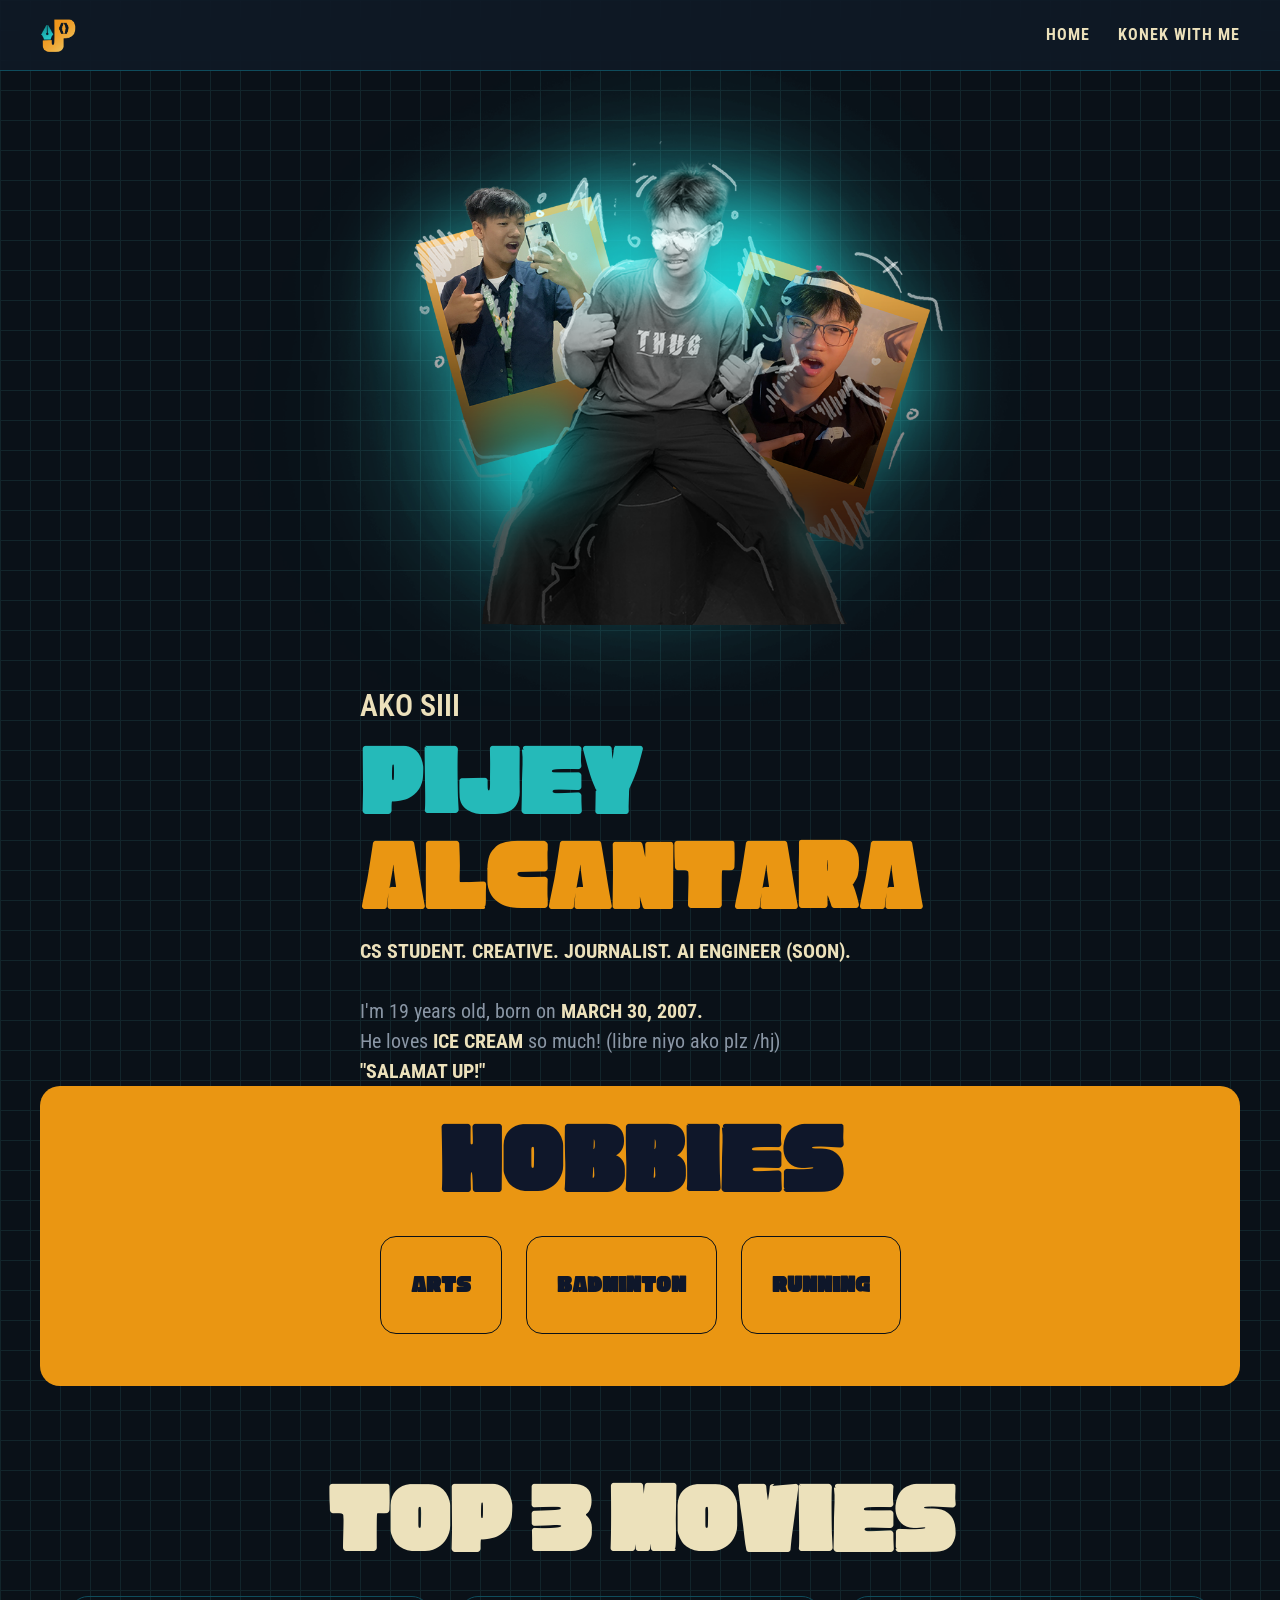
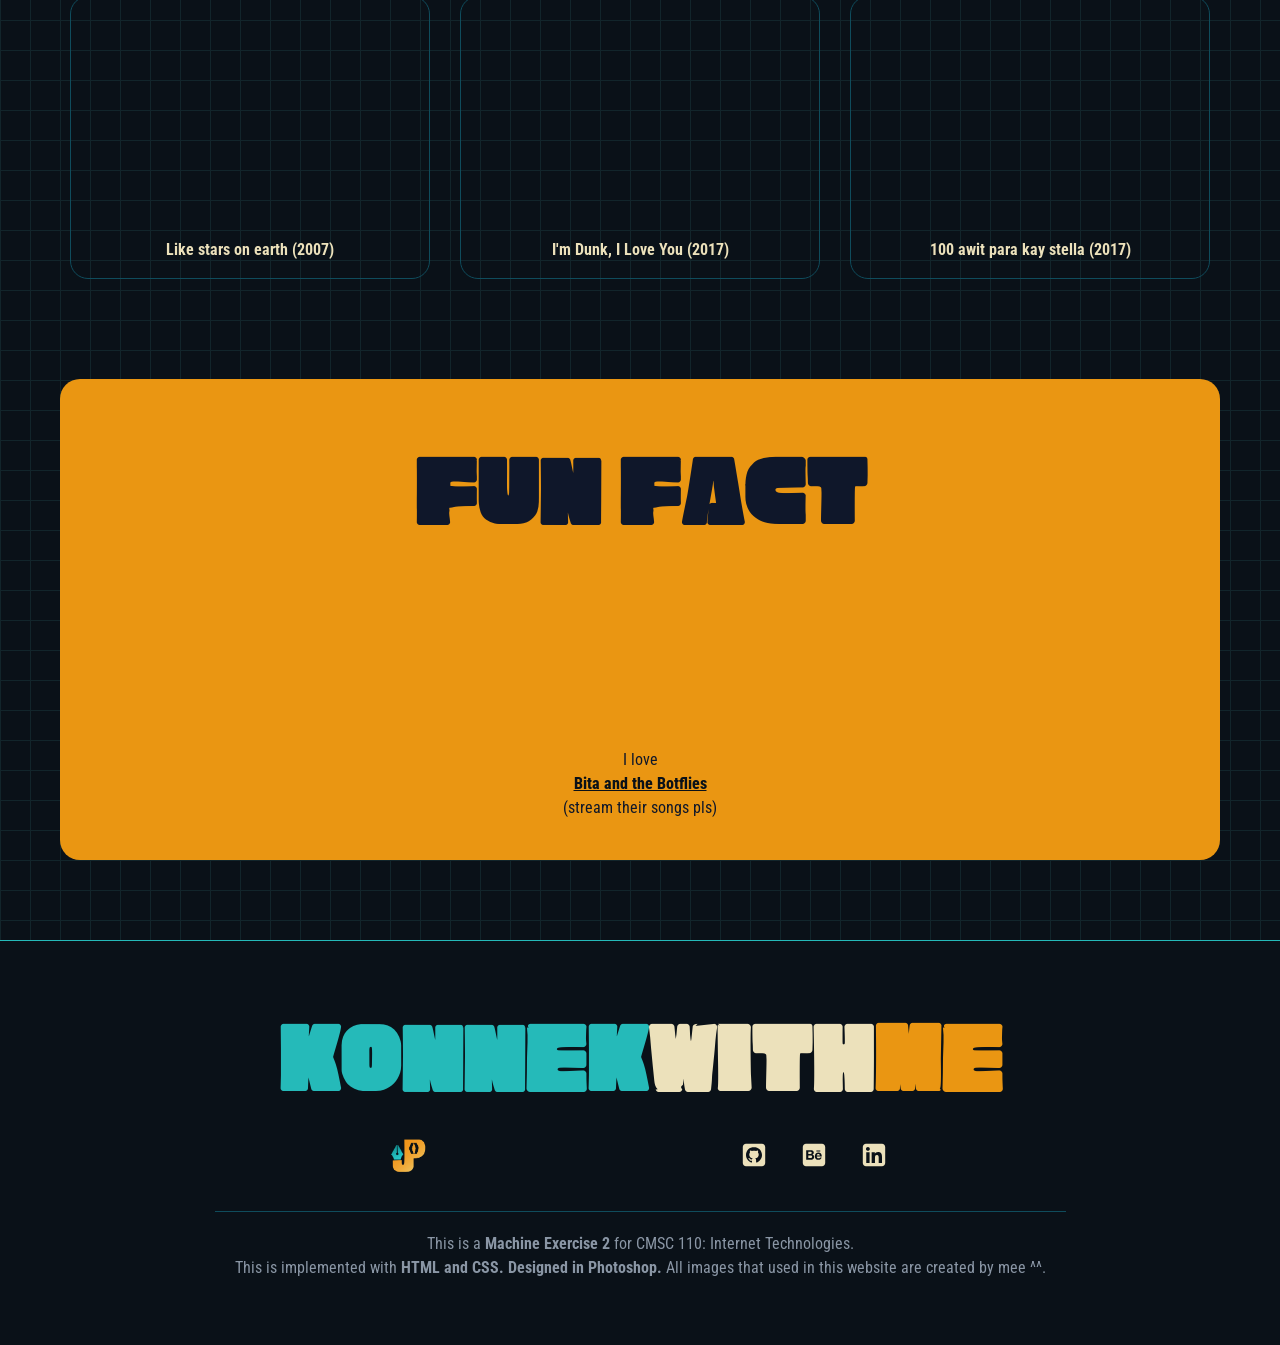
<file: index.html>
<!DOCTYPE html>
<html>
<head>
    <title> Pijey Alcantara </title>
    <link rel="stylesheet" href="styles_me2.css">
    <link rel="icon" href="assets/logo.png" type="image/gif" sizes="16x16">
</head>

<body>

    <nav class="navbar">
        <div class="navbar_container">
            <a class="navbar_logo" href="index.html"><img src="assets/logo.png" alt="personal logo"></a>
            <div class="navbar_items">
                <a class="navbar_link" href="index.html">Home</a>
                <a class="navbar_link" href="#Connect">Konek with me</a>
            </div>
        </div>
    </nav>

    <main>

        <section class = "hero">
            <div class = "hero_container">
                <div class = "hero_picture">
                    <img src="assets/my_profile.png" alt="Pijey Alcantara hero image">
                </div>
                <div class = "hero_text">
                    <h3> AKO SIII</h3>
                    <h1 id="name"> PIJEY </h1>
                    <h1 id="surname"> ALCANTARA </h1>
                    <p>
                        <b> CS student. creative. journalist. AI Engineer (soon). </b> <br><br>
                        I'm 19 years old, born on <b>March 30, 2007.</b><br>
                        He loves <b> ICE CREAM</b> so much! (libre niyo ako plz /hj)<br>
                        <b><bdo dir = "rtl">
                            "!PU tamalas"
                        </bdo></b>
                    </p>
                </div>
            </div>
        </section>

        <section class="hobbies">
            <h1 class="subsec"> HOBBIES </h1>
            <div class = "hobbies_container">
                <div class = "hobbies_span">
                    <h1> Arts </h1>
                </div>
                <div class = "hobbies_span">
                    <h1> Badminton </h1>
                </div>
                <div class = "hobbies_span">
                    <h1> Running </h1>
                </div>
            </div>
        </section>

        <section class="movies">
            <h1 class="subsec"> TOP 3 MOVIES </h1>
            <div class = "movies_container">
                <div class = "movies_span">
                    <div class = "movies_card">
                        <iframe width="560" height="315" src="https://www.youtube.com/embed/nVgqj2bzrUo?si=PjDIliEtyta1zpU-" title="YouTube video player" frameborder="0" allow="accelerometer; autoplay; clipboard-write; encrypted-media; gyroscope; picture-in-picture; web-share" referrerpolicy="strict-origin-when-cross-origin" allowfullscreen></iframe>
                        <a href = "https://youtu.be/nVgqj2bzrUo" target="_blank"> Like stars on earth (2007)  </a>
                    </div>
                    <div class = "movies_card">
                        <iframe width="560" height="315" src="https://www.youtube.com/embed/SiZ1hDkjrno?si=MzkJuvckCLCW7NJZ" title="YouTube video player" frameborder="0" allow="accelerometer; autoplay; clipboard-write; encrypted-media; gyroscope; picture-in-picture; web-share" referrerpolicy="strict-origin-when-cross-origin" allowfullscreen></iframe>
                        <a href = "https://youtu.be/SiZ1hDkjrno" target="_blank"> I'm Dunk, I Love You (2017)  </a>
                    </div>
                    <div class = "movies_card">
                        <iframe width="560" height="315" src="https://www.youtube.com/embed/wbPw-bQbgSQ?si=dsOhOVsEjvOOtlq5" title="YouTube video player" frameborder="0" allow="accelerometer; autoplay; clipboard-write; encrypted-media; gyroscope; picture-in-picture; web-share" referrerpolicy="strict-origin-when-cross-origin" allowfullscreen></iframe>
                        <a href = "https://youtu.be/wbPw-bQbgSQ" target="_blank"> 100 awit para kay stella (2017)  </a>

                    </div>
                </div>
            </div>
        </section>

        <section class="funfact">
            <div class = "funfact_container">
                <div class = "funfact_span">
                    <div class = "funfact_text">
                        <h1 class="subsec"> Fun Fact </h1>
                    </div>
                    <div class = "funfact_content">
                        <iframe data-testid="embed-iframe" style="border-radius:12px" src="https://open.spotify.com/embed/artist/6wQbHETCxSB5DY6ujtAeZ3?utm_source=generator&theme=0&si=032bd116d1d144ac" width="100%" height="152" frameBorder="0" allowfullscreen="" allow="autoplay; clipboard-write; encrypted-media; fullscreen; picture-in-picture" loading="lazy"></iframe>
                    </div>
                    I love
                    <a href="https://open.spotify.com/artist/6wQbHETCxSB5DY6ujtAeZ3" target="_blank">
                        Bita and the Botflies
                    </a>
                    (stream their songs pls)
                </div>
            </div>
        </section>


    </main>

    <footer class="footer" id="Connect">
        <div class="footer_containertop">

            <div class="footer_konek">
                <h1 class="subsec"><a id="konnek_foot">Konnek </a>with <a id="me">me</a></h1>
            </div>

            <div class="footer_container">
                <div class="footer_item" >
                    <a class="navbar_logo" id="foot_logo" href="index.html"><img src="assets/logo.png" alt="personal logo"></a><br>
                </div>


                <div class="footer_item">
                    <a class="footer_logo" href = "https://github.com/pj-crtvs" target="_blank"> <svg xmlns="http://www.w3.org/2000/svg" viewBox="0 0 640 640"><!--!Font Awesome Free 7.3.1 by @fontawesome - https://fontawesome.com License - https://fontawesome.com/license/free Copyright 2026 Fonticons, Inc.--><path d="M480 96C515.3 96 544 124.7 544 160L544 480C544 515.3 515.3 544 480 544L160 544C124.7 544 96 515.3 96 480L96 160C96 124.7 124.7 96 160 96L480 96zM319.7 160C231.3 160 160 232.2 160 320.6C160 390 204.1 447.5 263.4 469C271.8 472.1 280 466.5 280 458.1L280 433.1C275.6 435 270 436.2 265 436.2C244.4 436.2 232.2 425 223.4 404C220 395.6 216.2 390.6 209 389.6C205.3 389.3 204 387.7 204 385.8C204 382.1 210.2 379.2 216.5 379.2C225.6 379.2 233.4 384.8 241.5 396.4C247.7 405.5 254.3 409.5 262.1 409.5C269.9 409.5 274.9 406.7 282.1 399.5C287.4 394.2 291.5 389.5 295.2 386.4C253.9 381.4 224.9 351.7 224.9 313.3C224.9 297.7 230.5 280.8 239.9 269.5C235.8 259.2 236.5 237.3 241.1 228.3C253.6 226.7 270.5 233.3 280.5 242.4C292.4 238.7 304.9 236.8 320.2 236.8C335.5 236.8 348 238.7 359.3 242.1C369 233.3 386.2 226.8 398.7 228.3C403.1 236.7 403.7 258.6 399.6 269.2C409.6 281.1 414.9 297 414.9 313.3C414.9 351.7 385.8 380.8 344 386.1C354.6 393 361.8 408 361.8 425.2L361.8 457.7C361.8 467.1 369.6 472.4 379 468.6C435.6 447 479.9 390.5 479.9 320.5C479.9 232.1 408 159.9 319.6 159.9z"/> </svg> </a>
                    <a class="footer_logo" href = "https://www.behance.net/pj_alcantara" target="_blank"> <svg xmlns="http://www.w3.org/2000/svg" viewBox="0 0 640 640"><!--!Font Awesome Free 7.3.1 by @fontawesome - https://fontawesome.com License - https://fontawesome.com/license/free Copyright 2026 Fonticons, Inc.--><path d="M251.3 382.4C268.5 382.4 282.5 376.3 282.5 357C282.5 337.3 270.8 329.6 252.2 329.5L206.2 329.5L206.2 382.4L251.3 382.4zM245.9 252.8L206.3 252.8L206.3 297.6L249 297.6C264.1 297.6 274.8 291 274.8 274.7C274.8 257 261.1 252.8 245.9 252.8zM375.4 327.6L437.6 327.6C435.9 309.1 426.3 297.9 407.1 297.9C388.8 297.9 376.6 309.3 375.4 327.6zM480 96L160 96C124.7 96 96 124.7 96 160L96 480C96 515.3 124.7 544 160 544L480 544C515.3 544 544 515.3 544 480L544 160C544 124.7 515.3 96 480 96zM445.5 249L367.7 249L367.7 230.1L445.5 230.1L445.5 249zM289.7 307.7C313.3 314.4 324.7 335.2 324.7 359.3C324.7 398.3 292 415 257.1 415.2L164 415.2L164 223.2L254.5 223.2C287.4 223.2 315.9 232.5 315.9 270.7C315.9 290 306.9 299.5 289.7 307.7zM408.4 269.1C451.9 269.1 476 303.4 476 344.5C476 346.1 475.9 347.8 475.8 349.5C475.8 350.3 475.7 351 475.7 351.7L375.5 351.7C375.5 373.9 387.2 387 409.6 387C421.2 387 436.1 380.8 439.8 368.9L473.5 368.9C463.1 400.8 441.6 415.7 408.4 415.7C364.6 415.7 337.3 386 337.3 342.7C337.3 300.9 366 269.1 408.4 269.1z"/></svg> </a>
                    <a class="footer_logo" href = "https://www.linkedin.com/in/fernando-alcantara-jr-5232b7362/" target="_blank"> <svg xmlns="http://www.w3.org/2000/svg" viewBox="0 0 640 640"><path d="M160 96C124.7 96 96 124.7 96 160L96 480C96 515.3 124.7 544 160 544L480 544C515.3 544 544 515.3 544 480L544 160C544 124.7 515.3 96 480 96L160 96zM165 266.2L231.5 266.2L231.5 480L165 480L165 266.2zM236.7 198.5C236.7 219.8 219.5 237 198.2 237C176.9 237 159.7 219.8 159.7 198.5C159.7 177.2 176.9 160 198.2 160C219.5 160 236.7 177.2 236.7 198.5zM413.9 480L413.9 376C413.9 351.2 413.4 319.3 379.4 319.3C344.8 319.3 339.5 346.3 339.5 374.2L339.5 480L273.1 480L273.1 266.2L336.8 266.2L336.8 295.4L337.7 295.4C346.6 278.6 368.3 260.9 400.6 260.9C467.8 260.9 480.3 305.2 480.3 362.8L480.3 480L413.9 480z"/></svg> </a>
                </div>
            </div>
            <div class="footer_item" id="description">
                <p>
                    This is a <b>Machine Exercise 2</b> for CMSC 110: Internet Technologies. <br>
                    This is implemented with <b> HTML and CSS. Designed in Photoshop.</b>
                    All images that used in this website are created by mee ^^.
                </p>
            </div>
        </div>
    </footer>
</body>

</html>
</file>
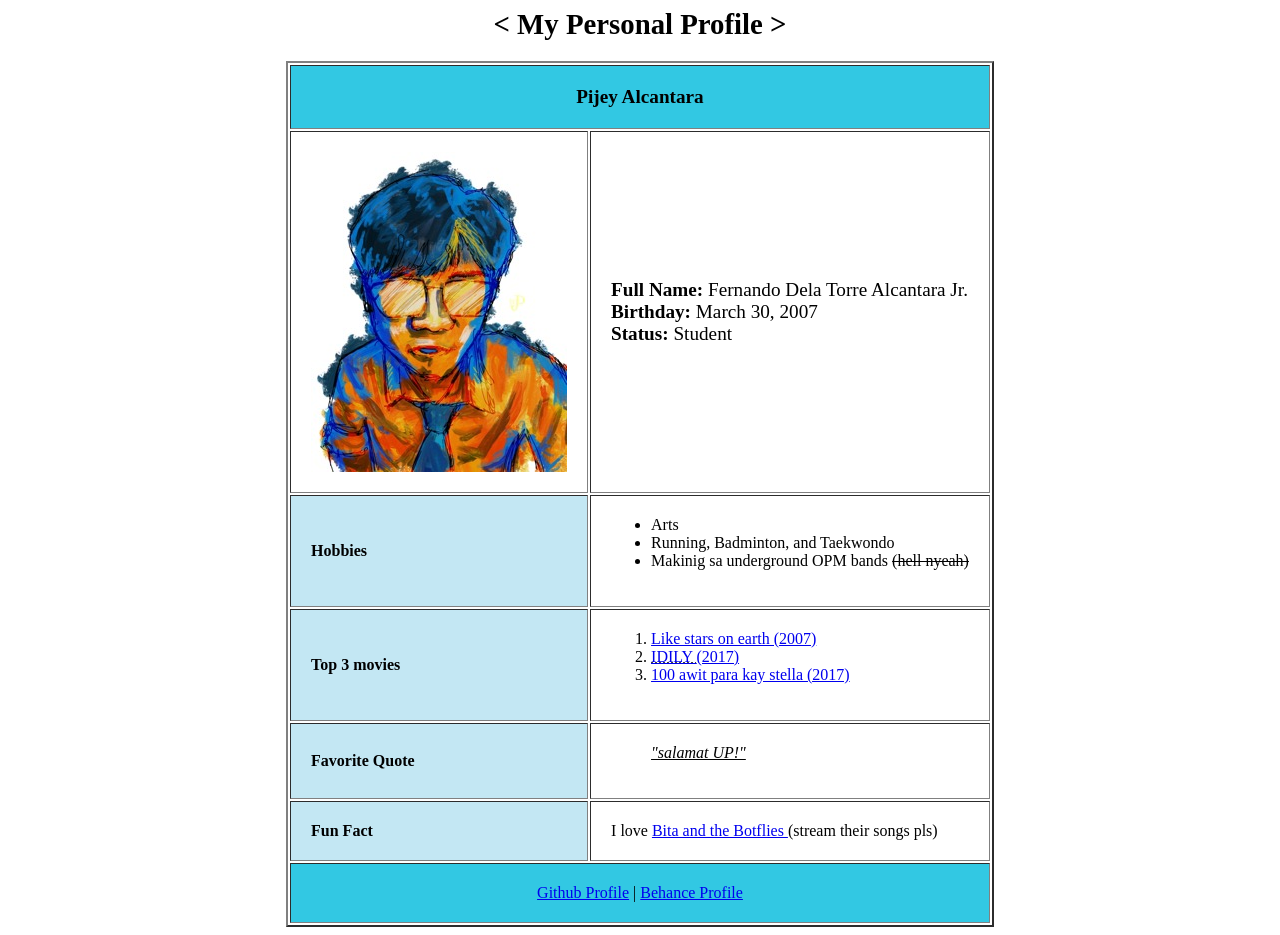
<file: inline_html.html>
<html> 

    <head> 
        <title> Pijey Alcantara </title>

    </head>

    <body>

        <h2 align="center"> <big> <b> < My Personal Profile > </b> </big> </h2>
        <!-- the "< >" is only for the design purposes :> hehe developer po kuno -->
        
        <table border = "2" align="center" cellpadding = "20" cellspace = "100"  >
            <!-- name -->
            <tr align = "center"> 
                <td colspan = "2" bgcolor = #32C8E3>  
                    <big> <b color="gray"> Pijey Alcantara </b></big>
                </td>
            </tr>

            <!-- basic infgormation-->
            <tr> 
                <td align = "center"><img src = "assets/pijey.jpeg" > </img> </td>
                <td>
                    <big> 
                        <b>Full Name: </b> Fernando Dela Torre Alcantara Jr. <br/>
                        <b>Birthday: </b> March 30, 2007 <br/>
                        <b>Status:</b> Student <br/>
                    </big>
                </td>
            </tr>

            <!-- hobbies -->
            <tr> 
                <td bgcolor = "#C3E7F3"><b> Hobbies </b></td>
                <td>
                    <ul>
                        <li>Arts </li>
                        <li>Running, Badminton, and Taekwondo </li>
                        <li>Makinig sa underground OPM bands <del>(hell nyeah)</del></li>
                    </ul>
                </td>
            </tr>

            <!-- top 3 movies -->
            <tr> 
                <td bgcolor = "#C3E7F3"> <b> Top 3 movies </b></td>
                <td>
                    <ol>
                        <li> <a href = "https://youtu.be/nVgqj2bzrUo"> Like stars on earth (2007)  </a> </li>
                        <li> <acronym title = "I'm Dunk, I Love You">
                            <a href = "https://youtu.be/SiZ1hDkjrno">IDILY </acronym>  (2017) </a>
                        </li>
                        <li><a href="https://youtu.be/wbPw-bQbgSQ"> 100 awit para kay stella (2017) </a> </li>
                    </ol>
                </td>
            </tr>

            <!-- Fave quote -->
            <tr> 
                <td bgcolor = "#C3E7F3"><b>Favorite Quote</b></td>
                <td>
                    <blockquote>
                        <ins> 
                            <i>
                                <bdo dir = "rtl"> 
                                    "!PU tamalas"
                                </bdo>
                            </i>
                        </ins>
                    </blockquote>
                </td>
            </tr>

            <!-- Fun Fact -->
            <tr> 
                <td bgcolor = "#C3E7F3"> <b>Fun Fact</b></td>
                <td>
                    I love 
                    <a href="https://open.spotify.com/artist/6wQbHETCxSB5DY6ujtAeZ3"> 
                        Bita and the Botflies
                    </a>
                     (stream their songs pls)
                </td>
            </tr>

            <!-- github and behance -->
            <tr bgcolor = #32C8E3> 
                <td colspan = "2" align="center" >
                    <a href = "https://github.com/pj-crtvs"> Github Profile</a> |
                    <a href = "https://www.behance.net/pj_alcantara"> Behance Profile </a>
                </td>
            </tr>

        </table>

    </body>

</html>
</file>
<file: styles_me2.css>
@import url('https://fonts.googleapis.com/css2?family=Roboto+Condensed:ital,wght@0,300..900;1,300..900&display=swap');

@font-face {
    font-family: 'Cubao';
    src: url('assets/fonts/cubao-free-regular.otf');
    font-weight: normal;
    font-style: normal;
}

:root {
    --color-dark: #0a1118;
    --color-teal: #0f4c5c;
    --color-cyan: #25bab9;
    --color-orange: #ea9612;
    --text-light: #ece1bb;
    --text-muted: #8a96a5;
    --text-dark: #0f172a;
}

*{
    box-sizing: border-box;
    margin: 0;
    padding: 0;
}

body {
    font-family: 'Roboto Condensed', sans-serif;
    background-color: var(--color-dark);
    background-image:
            linear-gradient(#12252B, 1px, transparent 1px),
            linear-gradient(90deg, #12252B 1px, transparent 1px);
    background-size: 30px 30px;
    color: var(--text-light);
    line-height: 1.5;
}

h1 {
    font-family: 'Cubao', sans-serif;
    text-transform: uppercase;
}

h2, h3, h4, h5, h6, p {
    font-family: 'Roboto Condensed', sans-serif;
}


.navbar {
    width: 100%;
    padding: 16px 40px;
    background: rgba(16, 27, 39, 0.85);
    backdrop-filter: blur(12px);
    border-bottom: 1px solid var(--color-teal);
    position: sticky;
    top: 0;
    z-index: 1;
}

.navbar_container {
    max-width: 1200px;
    margin: 0 auto;
    display: flex;
    justify-content: space-between;
    align-items: center;
}

.navbar_logo img {
    height: 38px;
    width: auto;
    display: block;
}

.navbar_items {
    display: flex;
    gap: 28px;
}

.navbar_link {
    color: var(--text-light);
    text-decoration: none;
    font-weight: 700;
    text-transform: uppercase;
    letter-spacing: 1px;
    transition: all 0.3s ease;
}

.navbar_link:hover {
    color: var(--color-cyan);
    font-style: italic;
}


.hero {
    padding: -20px -500px;
    max-width: 2000px;
}

.hero_container {
    display: flex;
    flex-wrap: wrap;
    align-items: center;
    justify-content: center;
    gap: 20px;
}

.hero_picture img {
    width: 100%;
    max-width: 800px;
    transition: transform 0.4s ease;
    margin-bottom: -50px;
    z-index: -30;
}

.hero_picture img:hover {
    transform: scale(1.1) rotate(-1deg);
}

.hero_text {
    max-width: 600px;

}

.hero_text h3 {
    font-size: 30px;
    font-weight: 600;
    margin-bottom: 8px;
}

.hero_text h1 {
    font-size: 100px;
    line-height: 0.95;
}

#name, #konnek_foot {
    color: var(--color-cyan) !important;
}
#surname, #me {
    color: var(--color-orange) !important;
}

.hero_text p {
    margin-top: 10px;
    font-size: 20px;
    color: var(--text-muted);
}
.hero_text b {
    margin-top: 10px;
    font-size: 20px;
    color: var(--text-light);
    text-transform: uppercase;
}

.hobbies {
    margin: 0 auto;
    background-color: var(--color-orange);
    border-radius: 20px;
    min-height: 300px;
    max-width: 1200px;
    h1{
        color: var(--text-dark);
    }
}

.hobbies_container {
    display: flex;
    gap: 24px;
    max-width: 1200px;
    align-items: center;
    justify-content: center;
}

.hobbies_span {
    border: 1px solid var(--color-dark);
    border-radius: 16px;
    padding: 30px;
    text-align: center;
    transition: all 0.3s ease;
}

.hobbies_span:hover {
    transform: translateY(6px);
    background: var(--color-dark);
    h1{
        color: var(--text-light);
    }
}

.subsec{
    display: flex;
    align-items: center;
    justify-content: center;
    font-size: 100px;
}

.hobbies_span h1 {
    color: var(--text-dark); !important
}


.movies {
    padding: 60px 20px;
    max-width: 1200px;
    margin: 0 auto;
    text-align: center;
}

.movies_span {
    display: flex;
    flex-wrap: wrap;
    justify-content: center;
    gap: 30px;
}

.movies_card {
    border: 1px solid var(--color-teal);
    border-radius: 18px;
    padding: 16px;
    width: 100%;
    max-width: 360px;
    display: flex;
    flex-direction: column;
    align-items: center;
    gap: 15px;
    transition: transform 0.3s ease, border-color 0.3s ease;
}

.movies_card:hover {
    transform: translateY(-5px);
    border-color: var(--color-cyan);
}

.movies_card iframe {
    width: 100%;
    height: 210px;
    border-radius: 12px;
    border: none;
}

.movies_card a {
    color: var(--text-light);
    font-weight: 700;
    text-decoration: none;
    transition: color 0.3s ease;
}

.movies_card a:hover {
    color: var(--color-cyan);
}


.funfact {
    padding: 40px 20px 80px;
    max-width: 1200px;
    margin: 0 auto;
}

.funfact_span {
    background: var(--color-orange);
    color: var(--text-dark);
    border-radius: 20px;
    padding: 40px;
    text-align: center;
    display: flex;
    flex-direction: column;
}


.funfact_span a {
    color: var(--color-dark);
    font-weight: 800;
    text-decoration: underline;
}

.funfact_span a:hover {
    color: var(--text-dark);
}

.funfact_content{
    margin-bottom: 20px;
}

.footer {
    background-color: var(--color-dark);
    border-top: 1px solid var(--color-cyan);
    padding: 45px 20px;
}
.footer_containertop {
    display: flex;
    flex-direction: column;
    align-items: center;

}
.footer_container {
    max-width: 1100px;
    margin: 0 auto;
    display: flex;
    flex-direction: row;
    align-items: center;
    gap: 24px;
    text-align: center;
}


.footer_item svg {
    width: 32px;
    height: 32px;
    fill: var(--text-light);
    transition: fill 0.3s ease, transform 0.3s ease;
}

.footer_item a {
    display: inline-block;
    margin: 0 12px;
}

.footer_item p{
    text-align: center;
}


.footer_item a:link svg {
    fill: var(--text-light);
}

.footer_item a:visited svg {
    fill: var(--text-muted);
}

.footer_item a:hover svg {
    fill: var(--color-cyan);
    transform: translateY(-4px);
}

.footer_item p {
    color: var(--text-muted);
    text-align: center;
}

#foot_logo{
    min-width: 300px;
}

#description{
    border-top: 1px solid var(--color-teal);
    padding: 20px;
    margin-top: 30px;
    max-width: 1200px;
}
</file>
